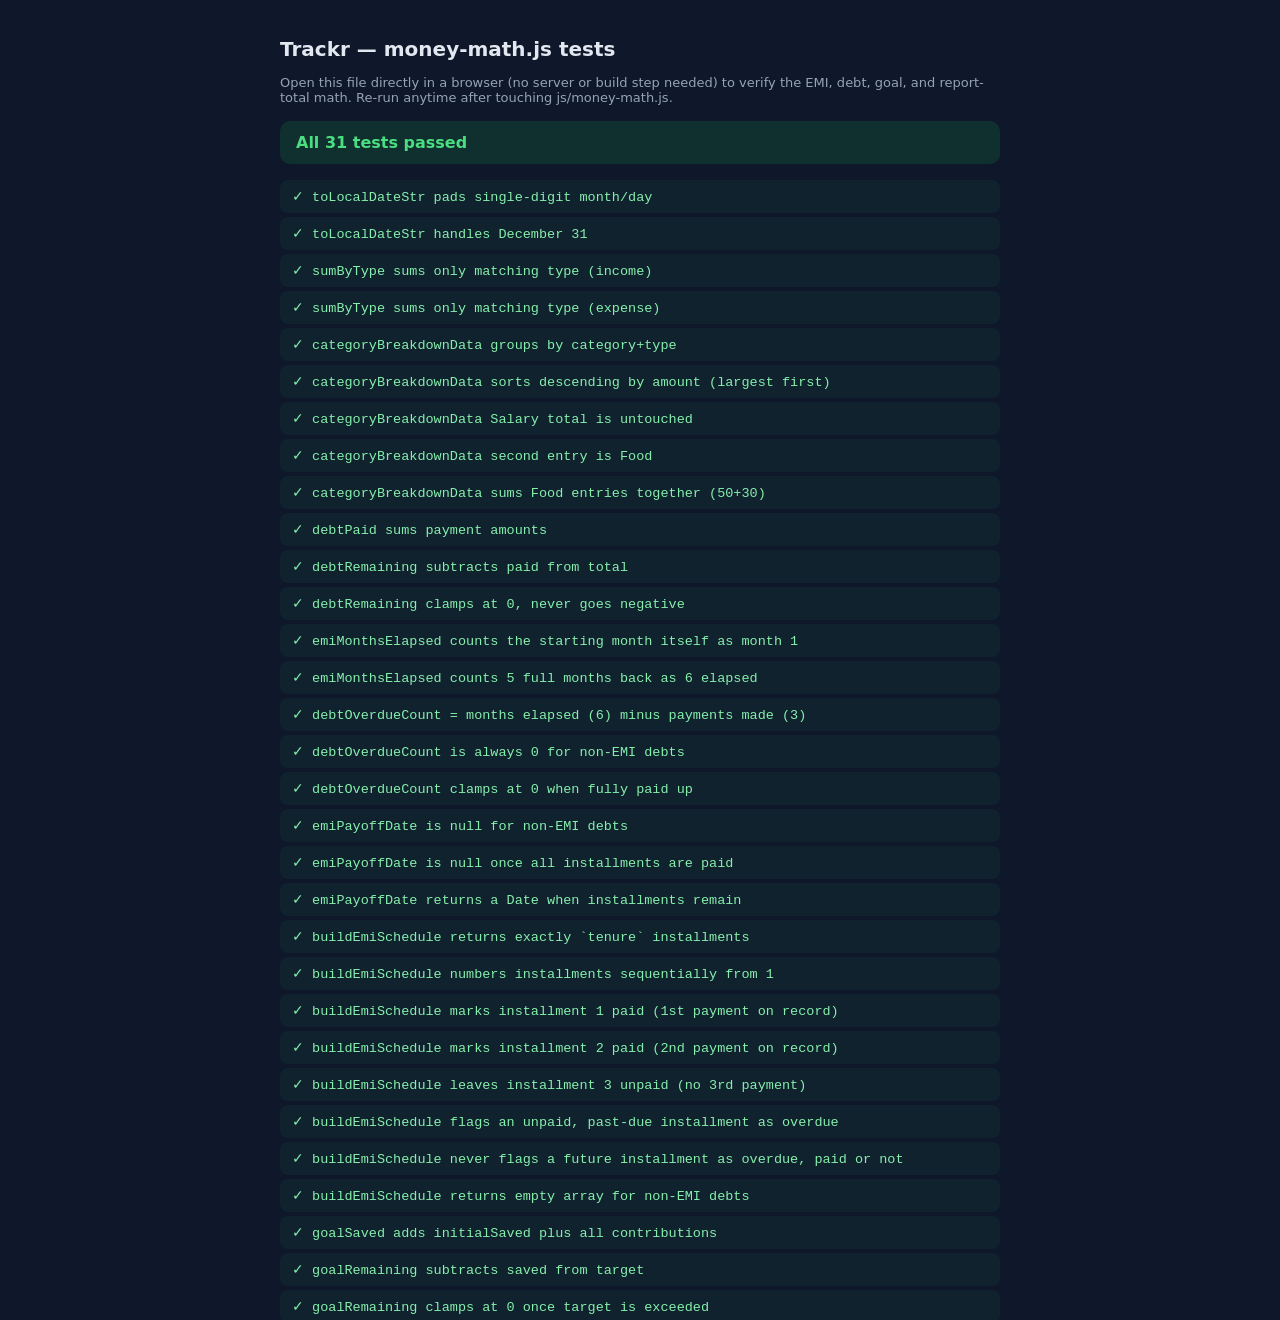
<file: test.html>
<!doctype html>
<html lang="en">
<head>
<meta charset="UTF-8">
<title>Trackr — Money Math Tests</title>
<style>
  body{ font-family:system-ui,sans-serif; background:#0F172A; color:#E2E8F0; padding:24px; max-width:720px; margin:0 auto; }
  h1{ font-size:20px; }
  .summary{ font-weight:700; font-size:16px; margin:16px 0; padding:12px 16px; border-radius:10px; }
  .summary.pass{ background:rgba(22,163,74,.18); color:#4ADE80; }
  .summary.fail{ background:rgba(220,38,38,.18); color:#F87171; }
  ul{ list-style:none; padding:0; margin:0; }
  li{ padding:8px 12px; border-radius:8px; margin-bottom:4px; font-size:13.5px; font-family:ui-monospace,monospace; }
  li.pass{ background:rgba(22,163,74,.08); color:#86EFAC; }
  li.fail{ background:rgba(220,38,38,.14); color:#FCA5A5; }
  li.fail .detail{ display:block; color:#FECACA; margin-top:4px; }
</style>
</head>
<body>
<h1>Trackr — money-math.js tests</h1>
<p style="color:#94A3B8; font-size:13px;">Open this file directly in a browser (no server or build step needed) to verify the EMI, debt, goal, and report-total math. Re-run anytime after touching js/money-math.js.</p>
<div id="summary" class="summary">Running…</div>
<ul id="results"></ul>

<script src="js/money-math.js"></script>
<script>
(function(){
  "use strict";
  const results = [];
  function assertEqual(actual, expected, label){
    const pass = actual === expected;
    results.push({ pass, label, detail: pass ? '' : `expected ${JSON.stringify(expected)}, got ${JSON.stringify(actual)}` });
  }
  function assertTrue(cond, label, detail){
    results.push({ pass: !!cond, label, detail: cond ? '' : (detail||'') });
  }
  function monthsAgoDay1(n){
    const d = new Date(); d.setDate(1); d.setMonth(d.getMonth()-n);
    return toLocalDateStr(d);
  }

  // --- toLocalDateStr ---
  assertEqual(toLocalDateStr(new Date(2024,0,5)), '2024-01-05', 'toLocalDateStr pads single-digit month/day');
  assertEqual(toLocalDateStr(new Date(2024,11,31)), '2024-12-31', 'toLocalDateStr handles December 31');

  // --- sumByType ---
  const txList = [
    { type:'income', amount:100 },
    { type:'expense', amount:40 },
    { type:'income', amount:20 }
  ];
  assertEqual(sumByType(txList,'income'), 120, 'sumByType sums only matching type (income)');
  assertEqual(sumByType(txList,'expense'), 40, 'sumByType sums only matching type (expense)');

  // --- categoryBreakdownData ---
  const breakdown = categoryBreakdownData([
    { category:'Food', type:'expense', amount:50 },
    { category:'Food', type:'expense', amount:30 },
    { category:'Salary', type:'income', amount:1000 }
  ]);
  assertEqual(breakdown.length, 2, 'categoryBreakdownData groups by category+type');
  assertEqual(breakdown[0].category, 'Salary', 'categoryBreakdownData sorts descending by amount (largest first)');
  assertEqual(breakdown[0].amt, 1000, 'categoryBreakdownData Salary total is untouched');
  assertEqual(breakdown[1].category, 'Food', 'categoryBreakdownData second entry is Food');
  assertEqual(breakdown[1].amt, 80, 'categoryBreakdownData sums Food entries together (50+30)');

  // --- debtPaid / debtRemaining ---
  assertEqual(debtPaid({ total:1000, payments:[{amount:200},{amount:300}] }), 500, 'debtPaid sums payment amounts');
  assertEqual(debtRemaining({ total:1000, payments:[{amount:200},{amount:300}] }), 500, 'debtRemaining subtracts paid from total');
  assertEqual(debtRemaining({ total:100, payments:[{amount:150}] }), 0, 'debtRemaining clamps at 0, never goes negative');

  // --- emiMonthsElapsed (relative to real "today", using day-1 anchors to dodge month-length edge cases) ---
  assertEqual(emiMonthsElapsed(monthsAgoDay1(0)), 1, 'emiMonthsElapsed counts the starting month itself as month 1');
  assertEqual(emiMonthsElapsed(monthsAgoDay1(5)), 6, 'emiMonthsElapsed counts 5 full months back as 6 elapsed');

  // --- debtOverdueCount ---
  const emiDebt = { type:'emi', startDate: monthsAgoDay1(5), tenure:12, payments:[{},{},{}] };
  assertEqual(debtOverdueCount(emiDebt), 3, 'debtOverdueCount = months elapsed (6) minus payments made (3)');
  assertEqual(debtOverdueCount({ ...emiDebt, type:'onetime' }), 0, 'debtOverdueCount is always 0 for non-EMI debts');
  assertEqual(debtOverdueCount({ ...emiDebt, payments:[{},{},{},{},{},{},{}] }), 0, 'debtOverdueCount clamps at 0 when fully paid up');

  // --- emiPayoffDate ---
  assertEqual(emiPayoffDate({ type:'onetime', tenure:4, payments:[] }), null, 'emiPayoffDate is null for non-EMI debts');
  assertEqual(emiPayoffDate({ type:'emi', tenure:4, payments:[{},{},{},{}] }), null, 'emiPayoffDate is null once all installments are paid');
  const payoff = emiPayoffDate({ type:'emi', tenure:4, payments:[{}] });
  assertTrue(payoff instanceof Date, 'emiPayoffDate returns a Date when installments remain');

  // --- buildEmiSchedule ---
  const schedule = buildEmiSchedule({ type:'emi', startDate: monthsAgoDay1(3), tenure:6, emiAmount:2000,
    payments:[{date:'2024-01-01',amount:2000},{date:'2024-02-01',amount:2000}] });
  assertEqual(schedule.length, 6, 'buildEmiSchedule returns exactly `tenure` installments');
  assertTrue(schedule.every((s,i)=> s.installmentNo===i+1), 'buildEmiSchedule numbers installments sequentially from 1');
  assertEqual(schedule[0].paid, true, 'buildEmiSchedule marks installment 1 paid (1st payment on record)');
  assertEqual(schedule[1].paid, true, 'buildEmiSchedule marks installment 2 paid (2nd payment on record)');
  assertEqual(schedule[2].paid, false, 'buildEmiSchedule leaves installment 3 unpaid (no 3rd payment)');
  assertEqual(schedule[2].overdue, true, 'buildEmiSchedule flags an unpaid, past-due installment as overdue');
  assertEqual(schedule[5].overdue, false, 'buildEmiSchedule never flags a future installment as overdue, paid or not');
  assertEqual(buildEmiSchedule({ type:'onetime' }).length, 0, 'buildEmiSchedule returns empty array for non-EMI debts');

  // --- goalSaved / goalRemaining ---
  assertEqual(goalSaved({ initialSaved:100, contributions:[{amount:50},{amount:25}] }), 175, 'goalSaved adds initialSaved plus all contributions');
  assertEqual(goalRemaining({ initialSaved:100, contributions:[{amount:50},{amount:25}], target:500 }), 325, 'goalRemaining subtracts saved from target');
  assertEqual(goalRemaining({ initialSaved:0, contributions:[{amount:1000}], target:500 }), 0, 'goalRemaining clamps at 0 once target is exceeded');

  // --- render ---
  const passCount = results.filter(r=>r.pass).length;
  const failCount = results.length - passCount;
  const summary = document.getElementById('summary');
  summary.textContent = failCount===0 ? `All ${results.length} tests passed` : `${failCount} of ${results.length} tests FAILED`;
  summary.className = 'summary ' + (failCount===0 ? 'pass' : 'fail');
  const list = document.getElementById('results');
  results.forEach(r=>{
    const li = document.createElement('li'); li.className = r.pass ? 'pass' : 'fail';
    li.textContent = (r.pass?'✓ ':'✗ ') + r.label;
    if(!r.pass && r.detail){ const d = document.createElement('span'); d.className='detail'; d.textContent = r.detail; li.appendChild(d); }
    list.appendChild(li);
  });
  console.log(`[trackr money-math tests] ${passCount}/${results.length} passed`);
})();
</script>
</body>
</html>
</file>
